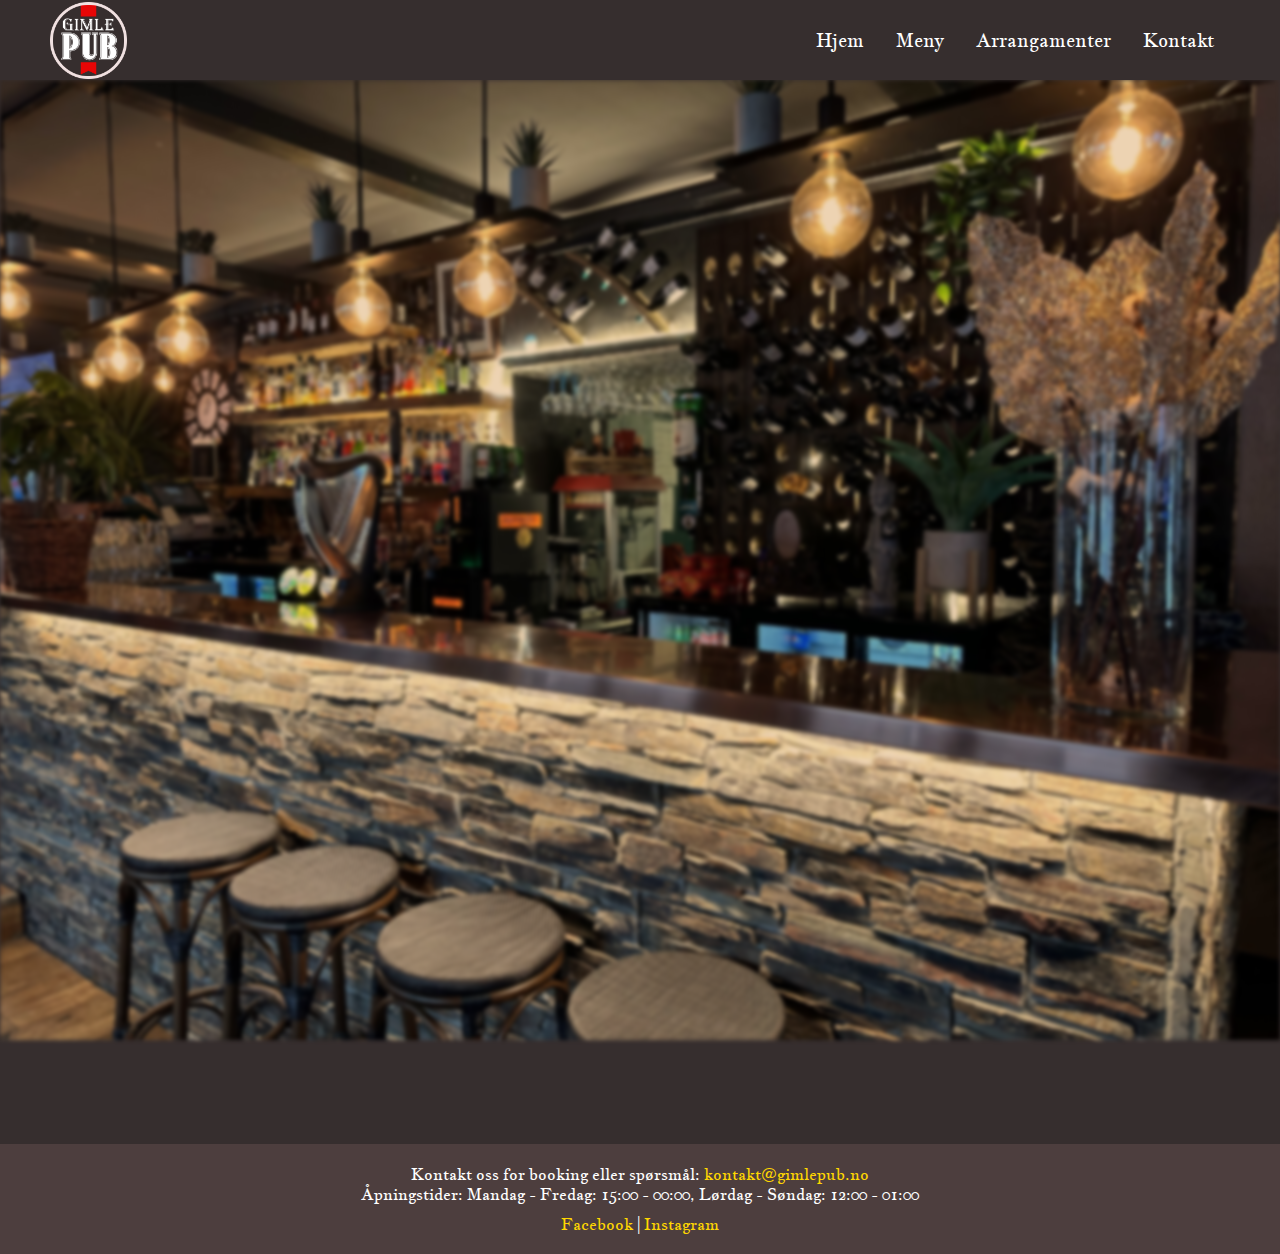
<file: arrangementer.html>
<!DOCTYPE html>
<html lang="en">
<head>
    <meta charset="UTF-8">
    <meta name="viewport" content="width=device-width, initial-scale=1.0">
    <title>Gimle Pub</title>
    <link rel="stylesheet" href="styles.css">
    
    
</head>
<body>
    <nav class="navbar">
        <div class="navbar_container">
            <a href="https://thomklakk.github.io/gimle" id="navbar_logo"><img src="images/logo.png" width="77" height="77"></img></a>
            <div class="navbar_toggle" id="mobile-menu">
                <span class="bar"></span>
                <span class="bar"></span>
                <span class="bar"></span>
            </div>
            <ul class="navbar_menu">
                <li class="navbar_item">
                    <a href="https://thomklakk.github.io/gimle" class="navbar_links">Hjem</a>
                </li>
                <li class="navbar_item">
                    <a href="https://thomklakk.github.io/gimle/meny.html" class="navbar_links">Meny</a>
                </li>
                <li class="navbar_item">
                    <a href="https://thomklakk.github.io/gimle/arrangementer.html" class="navbar_links">Arrangamenter</a>
                </li>
                <!--
                <li class="navbar_item">
                    <a href="/historie.html" class="navbar_links">Historie</a>
                </li> 
                -->
                <li class="navbar_item">
                    <a href="https://thomklakk.github.io/gimle/kontakt.html" class="navbar_links">Kontakt</a>
                </li>
            </ul>
        </div>
    </nav>
    <div class="start">
        <img src="images/Fremside.jpg" alt="bilde av bar" id="fremside_bilde">
    </div>
    <div class="tikkio-widget-events"  w-id="16309" w-token="eb022f0445844e0a61ae4e3d9c7f952bad05687b" w-target="blank"></div>
    <footer>
        <div class="footer-content">
            <p>Kontakt oss for booking eller spørsmål: <a href="mailto:kontakt@gimlepub.no">kontakt@gimlepub.no</a></p>
            <p>Åpningstider: Mandag - Fredag: 15:00 - 00:00, Lørdag - Søndag: 12:00 - 01:00</p>
            <div class="social-media">
                <a href="#">Facebook</a> | <a href="#">Instagram</a>
            </div>
        </div>
    </footer>
    <script src="https://a.tikkio.com/static/1.0.1848/js/widgets.js"></script>
    <script src="app.js"></script>
</body>
</html>
</file>
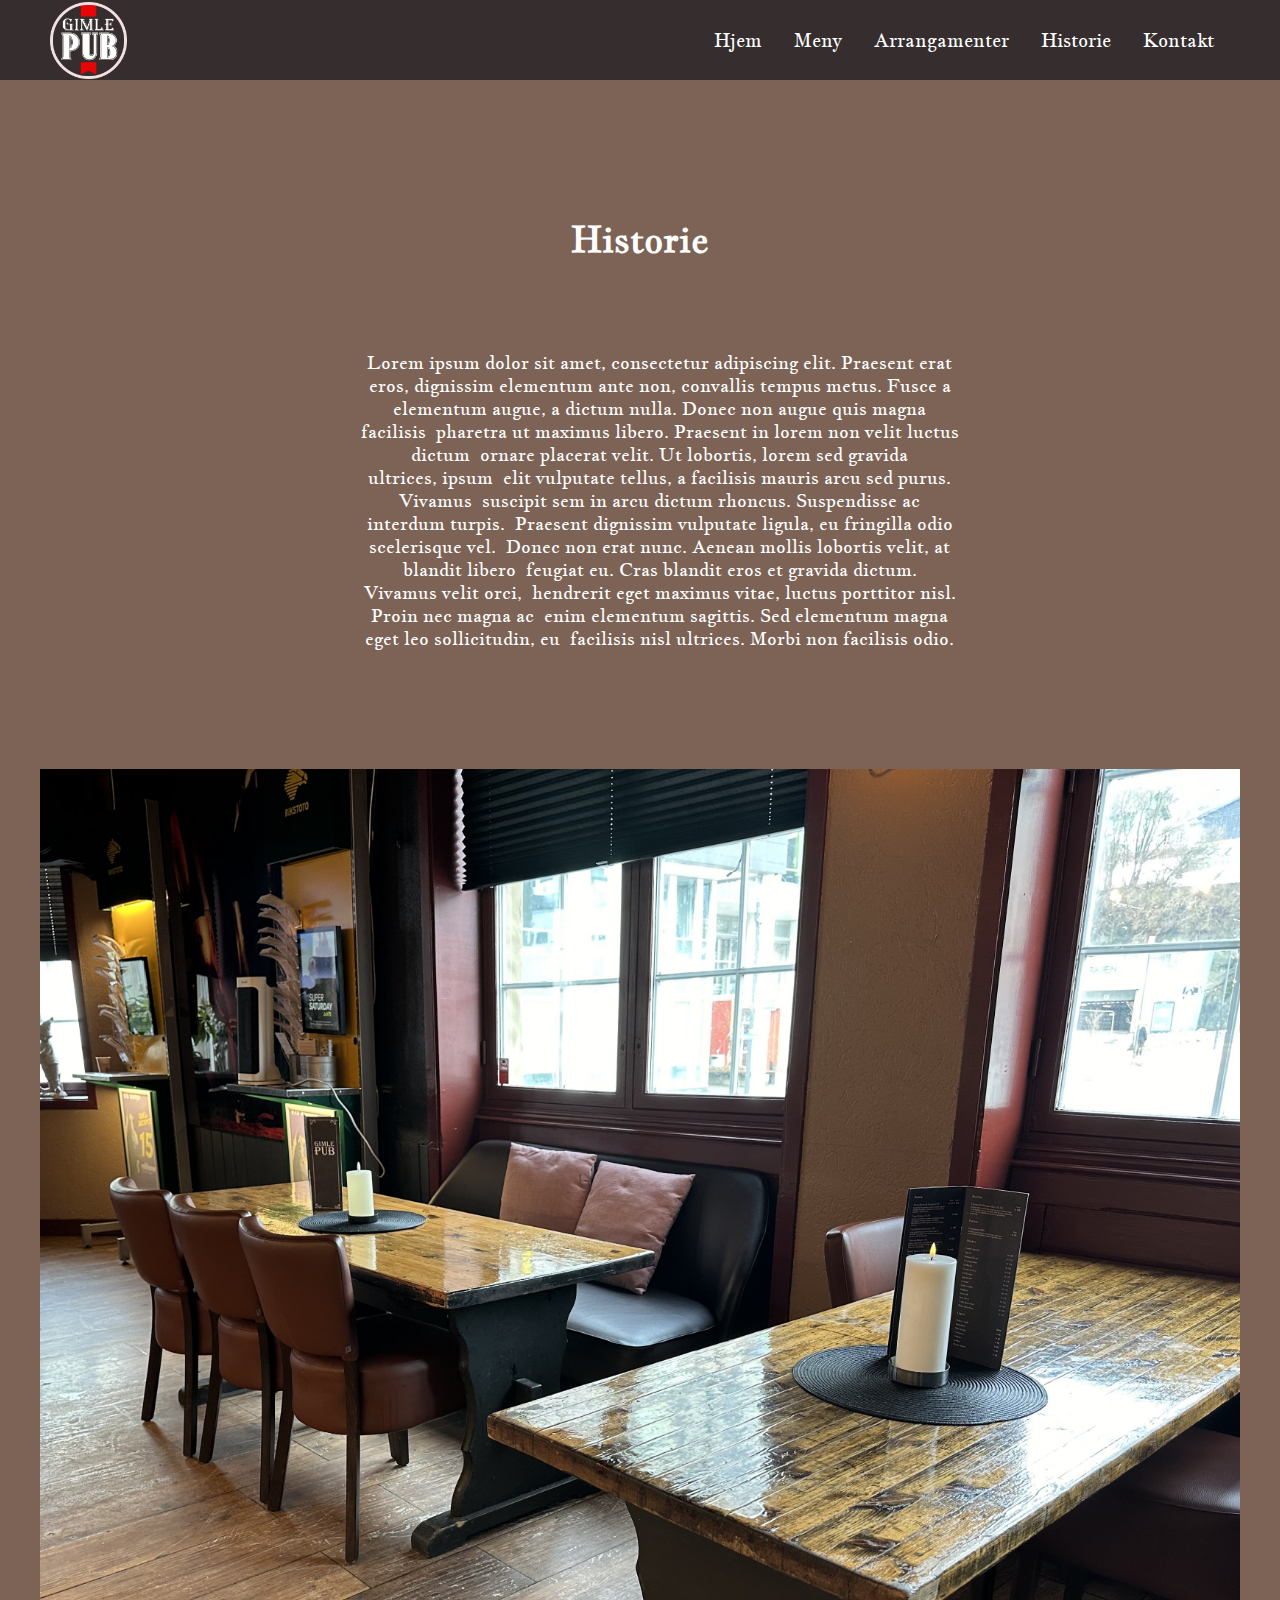
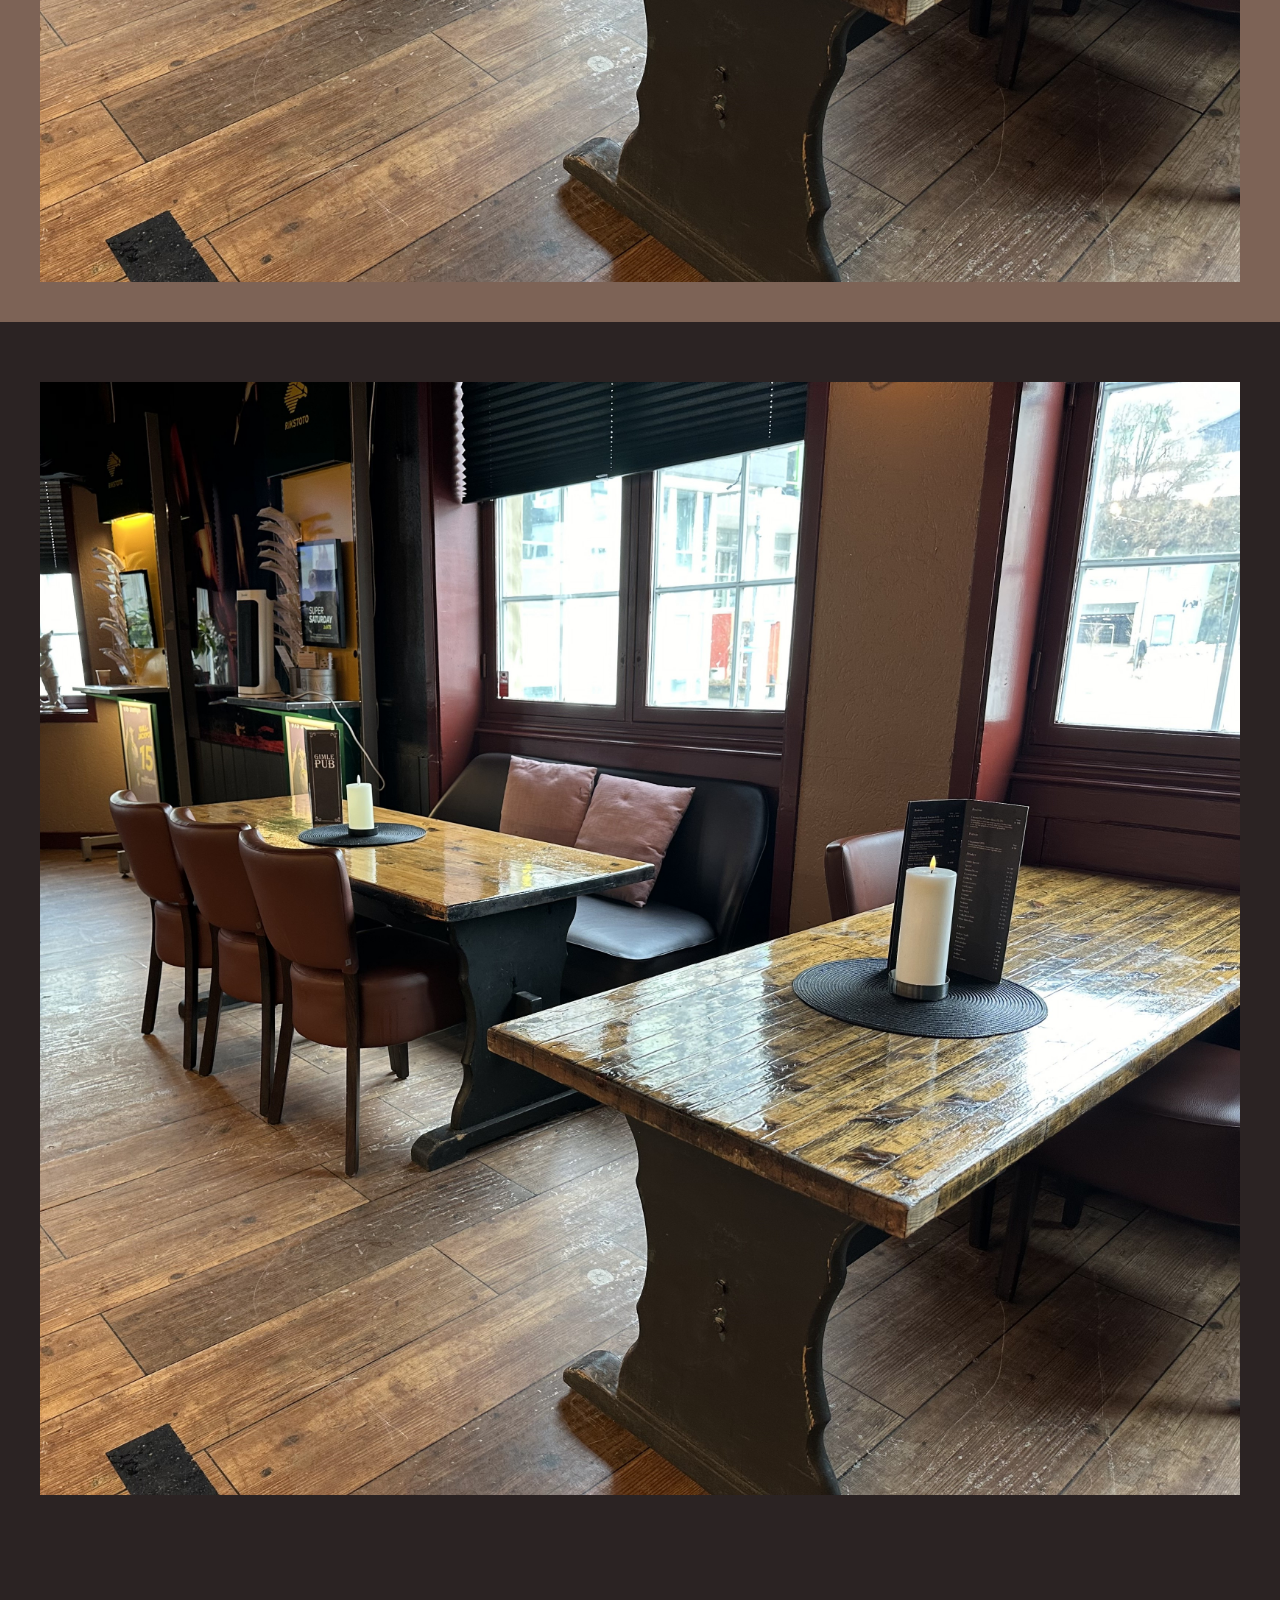
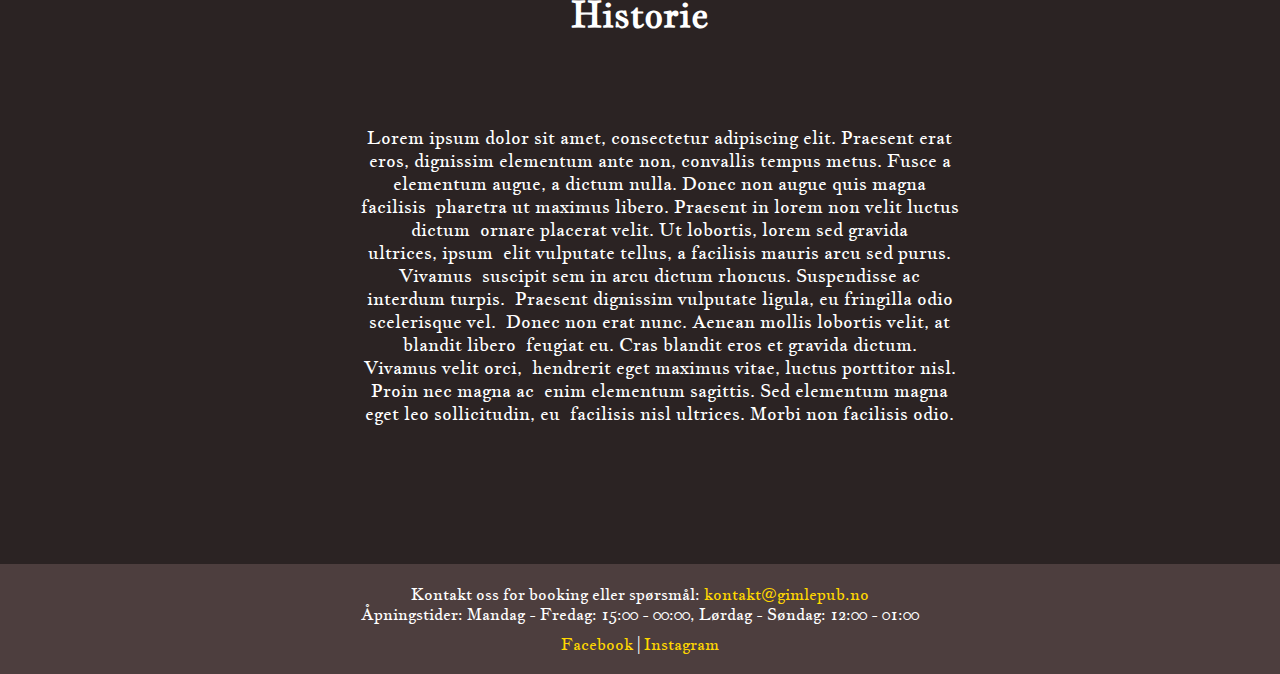
<file: historie.html>
<!DOCTYPE html>
<html lang="en">
<head>
    <meta charset="UTF-8">
    <meta name="viewport" content="width=device-width, initial-scale=1.0">
    <title>Gimle Pub</title>
    <link rel="stylesheet" href="styles.css">
    
</head>
<body>
    <nav class="navbar">
        <div class="navbar_container">
            <a href="/index.html" id="navbar_logo"><img src="/images/logo.png" width="77" height="77"></img></a>
            <div class="navbar_toggle" id="mobile-menu">
                <span class="bar"></span>
                <span class="bar"></span>
                <span class="bar"></span>
            </div>
            <ul class="navbar_menu">
                <li class="navbar_item">
                    <a href="/index.html" class="navbar_links">Hjem</a>
                </li>
                <li class="navbar_item">
                    <a href="/meny.html" class="navbar_links">Meny</a>
                </li>
                <li class="navbar_item">
                    <a href="/arrangementer.html" class="navbar_links">Arrangamenter</a>
                </li>
                <li class="navbar_item">
                    <a href="/historie.html" class="navbar_links">Historie</a>
                </li>
                <li class="navbar_item">
                    <a href="/kontakt.html" class="navbar_links">Kontakt</a>
                </li>
            </ul>
        </div>
    </nav>
    
    <div class="historieSeksjon">
    <div class="historieText" >
        <h1 class="historieH1">Historie</h1>
        <p class="historieP">
        Lorem ipsum dolor sit amet, consectetur adipiscing elit. Praesent erat
        eros, dignissim elementum ante non, convallis tempus metus. Fusce a
        elementum augue, a dictum nulla. Donec non augue quis magna
        facilisis  pharetra ut maximus libero. Praesent in lorem non velit luctus
        dictum  ornare placerat velit. Ut lobortis, lorem sed gravida
        ultrices, ipsum  elit vulputate tellus, a facilisis mauris arcu sed purus.
        Vivamus  suscipit sem in arcu dictum rhoncus. Suspendisse ac
        interdum turpis.  Praesent dignissim vulputate ligula, eu fringilla odio
        scelerisque vel.  Donec non erat nunc. Aenean mollis lobortis velit, at
        blandit libero  feugiat eu. Cras blandit eros et gravida dictum.
        Vivamus velit orci,  hendrerit eget maximus vitae, luctus porttitor nisl.
        Proin nec magna ac  enim elementum sagittis. Sed elementum magna
        eget leo sollicitudin, eu  facilisis nisl ultrices. Morbi non facilisis odio.

        
    </div>
    <img src="images/IMG_3208.jpg" id="historieBilde" alt="bilde" width="460">
</p>

</div>

<div class="historieSeksjon2">
    <img src="images/IMG_3208.jpg" id="historieBilde2" alt="bilde" width="460">
    <div class="historieText2">
        <h1 class="historieH1">Historie</h1>
        <p class="historieP">
        Lorem ipsum dolor sit amet, consectetur adipiscing elit. Praesent erat
        eros, dignissim elementum ante non, convallis tempus metus. Fusce a
        elementum augue, a dictum nulla. Donec non augue quis magna
        facilisis  pharetra ut maximus libero. Praesent in lorem non velit luctus
        dictum  ornare placerat velit. Ut lobortis, lorem sed gravida
        ultrices, ipsum  elit vulputate tellus, a facilisis mauris arcu sed purus.
        Vivamus  suscipit sem in arcu dictum rhoncus. Suspendisse ac
        interdum turpis.  Praesent dignissim vulputate ligula, eu fringilla odio
        scelerisque vel.  Donec non erat nunc. Aenean mollis lobortis velit, at
        blandit libero  feugiat eu. Cras blandit eros et gravida dictum.
        Vivamus velit orci,  hendrerit eget maximus vitae, luctus porttitor nisl.
        Proin nec magna ac  enim elementum sagittis. Sed elementum magna
        eget leo sollicitudin, eu  facilisis nisl ultrices. Morbi non facilisis odio.

        
    </div>
    
</p>

</div>


    <footer>
        <div class="footer-content">
            <p>Kontakt oss for booking eller spørsmål: <a href="mailto:kontakt@gimlepub.no">kontakt@gimlepub.no</a></p>
            <p>Åpningstider: Mandag - Fredag: 15:00 - 00:00, Lørdag - Søndag: 12:00 - 01:00</p>
            <div class="social-media">
                <a href="#">Facebook</a> | <a href="#">Instagram</a>
            </div>
        </div>
    </footer>
    <script src="app.js"></script>
</body>
</html>
</file>
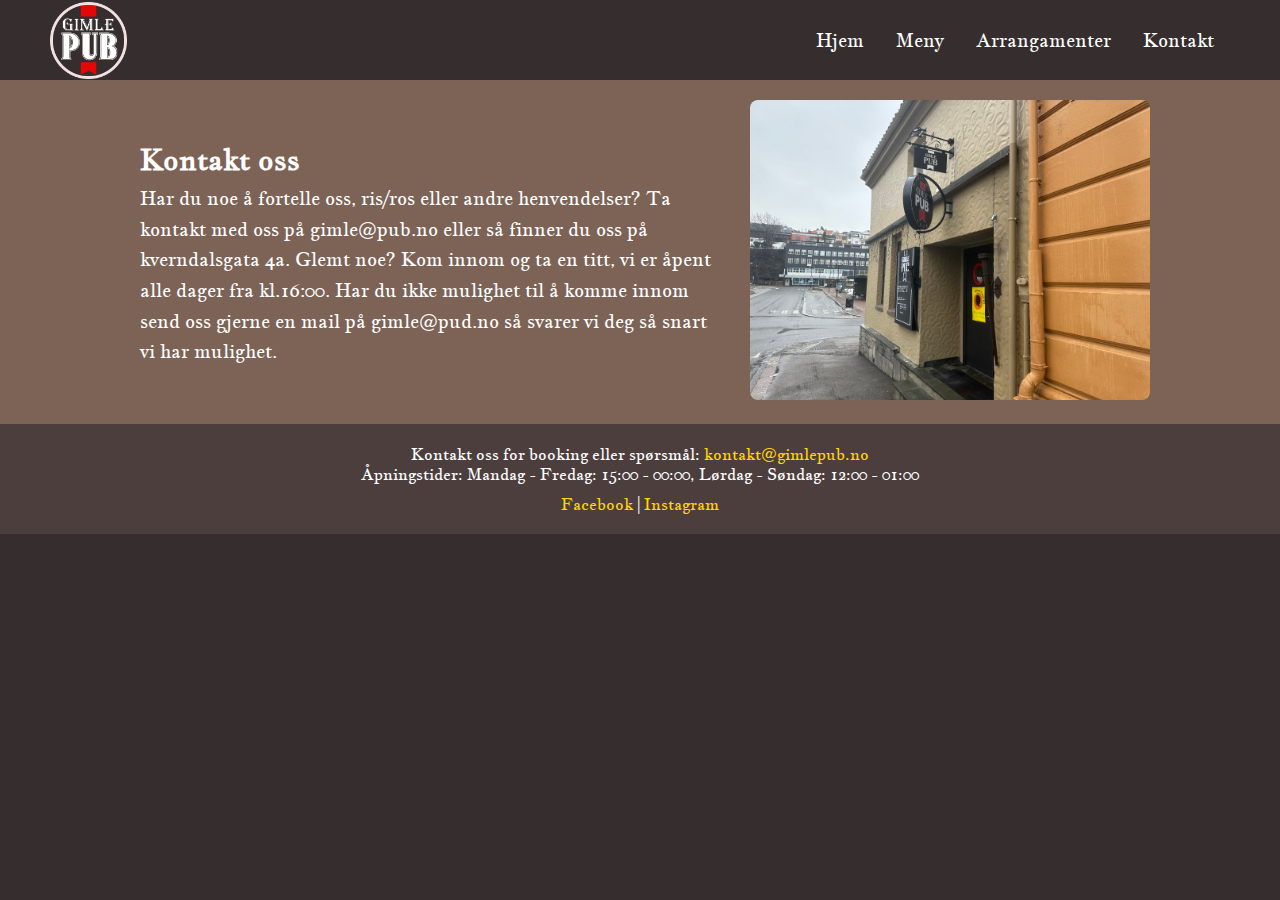
<file: kontakt.html>
<!DOCTYPE html>
<html lang="en">
<head>
    <meta charset="UTF-8">
    <meta name="viewport" content="width=device-width, initial-scale=1.0">
    <title>Gimle Pub</title>
    <link rel="stylesheet" href="styles.css">
    
</head>
<body>
    <nav class="navbar">
        <div class="navbar_container">
            <a href="https://thomklakk.github.io/gimle" id="navbar_logo"><img src="images/logo.png" width="77" height="77"></img></a>
            <div class="navbar_toggle" id="mobile-menu">
                <span class="bar"></span>
                <span class="bar"></span>
                <span class="bar"></span>
            </div>
            <ul class="navbar_menu">
                <li class="navbar_item">
                    <a href="https://thomklakk.github.io/gimle/index.html" class="navbar_links">Hjem</a>
                </li>
                <li class="navbar_item">
                    <a href="https://thomklakk.github.io/gimle/meny.html" class="navbar_links">Meny</a>
                </li>
                <li class="navbar_item">
                    <a href="https://thomklakk.github.io/gimle/arrangementer.html" class="navbar_links">Arrangamenter</a>
                </li>
                <!--
                <li class="navbar_item">
                    <a href="/historie.html" class="navbar_links">Historie</a>
                </li> 
                -->
                <li class="navbar_item">
                    <a href="https://thomklakk.github.io/gimle/kontakt.html" class="navbar_links">Kontakt</a>
                </li>
            </ul>
        </div>
    </nav>

    <div class="om-oss-section">
        <div class="container">
            <div class="text-content">
                <h2>Kontakt oss</h2>
                <p>Har du noe å fortelle oss, ris/ros eller andre henvendelser? Ta kontakt med oss på gimle@pub.no eller så finner du oss på kverndalsgata 4a.  
                Glemt noe? Kom innom og ta en titt, vi er åpent alle dager fra kl.16:00. Har du ikke mulighet til å komme innom send oss gjerne en mail på gimle@pud.no så svarer vi deg så snart vi har mulighet.
                </p>
                 
            </div>
            <div class="image-content">
                <img src="images/IMG_3198.jpg" alt="Bilde av inngangs dør">
            </div>
        </div>
    </div>
    <!-- 
    <div class="contact-form-container">
        <form action="path-to-your-form-handler" method="POST">
            <h2>Kontakt Oss</h2>
            <div class="form-group">
                <label for="name">Navn:</label>
                <input type="text" id="name" name="name" required>
            </div>
            <div class="form-group">
                <label for="email">E-post:</label>
                <input type="email" id="email" name="email" required>
            </div>
            <div class="form-group">
                <label for="message">Melding:</label>
                <textarea id="message" name="message" rows="4" required></textarea>
            </div>
            <button type="submit">Send Melding</button>
        </form>
    </div>
    -->

    <footer>
        <div class="footer-content">
            <p>Kontakt oss for booking eller spørsmål: <a href="mailto:kontakt@gimlepub.no">kontakt@gimlepub.no</a></p>
            <p>Åpningstider: Mandag - Fredag: 15:00 - 00:00, Lørdag - Søndag: 12:00 - 01:00</p>
            <div class="social-media">
                <a href="#">Facebook</a> | <a href="#">Instagram</a>
            </div>
        </div>
    </footer>
    <script src="app.js"></script>
</body>
</html>
</file>
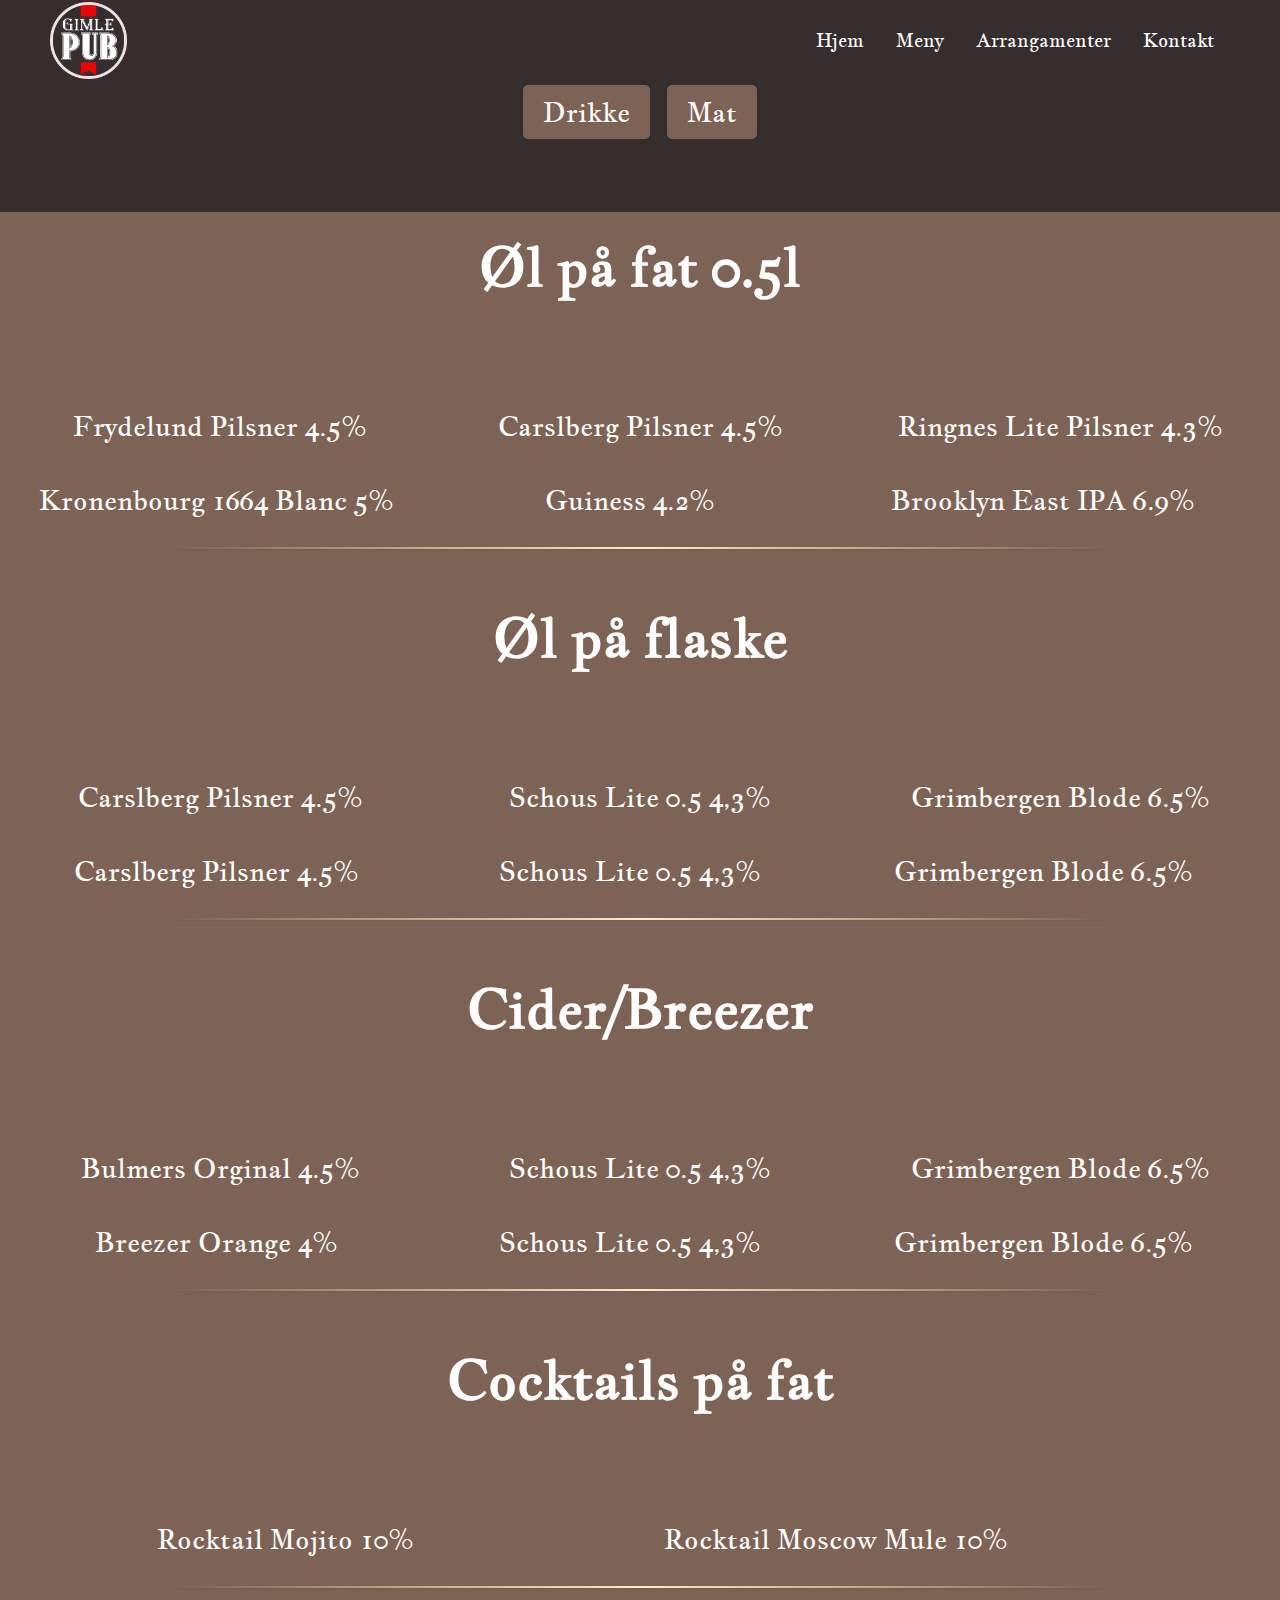
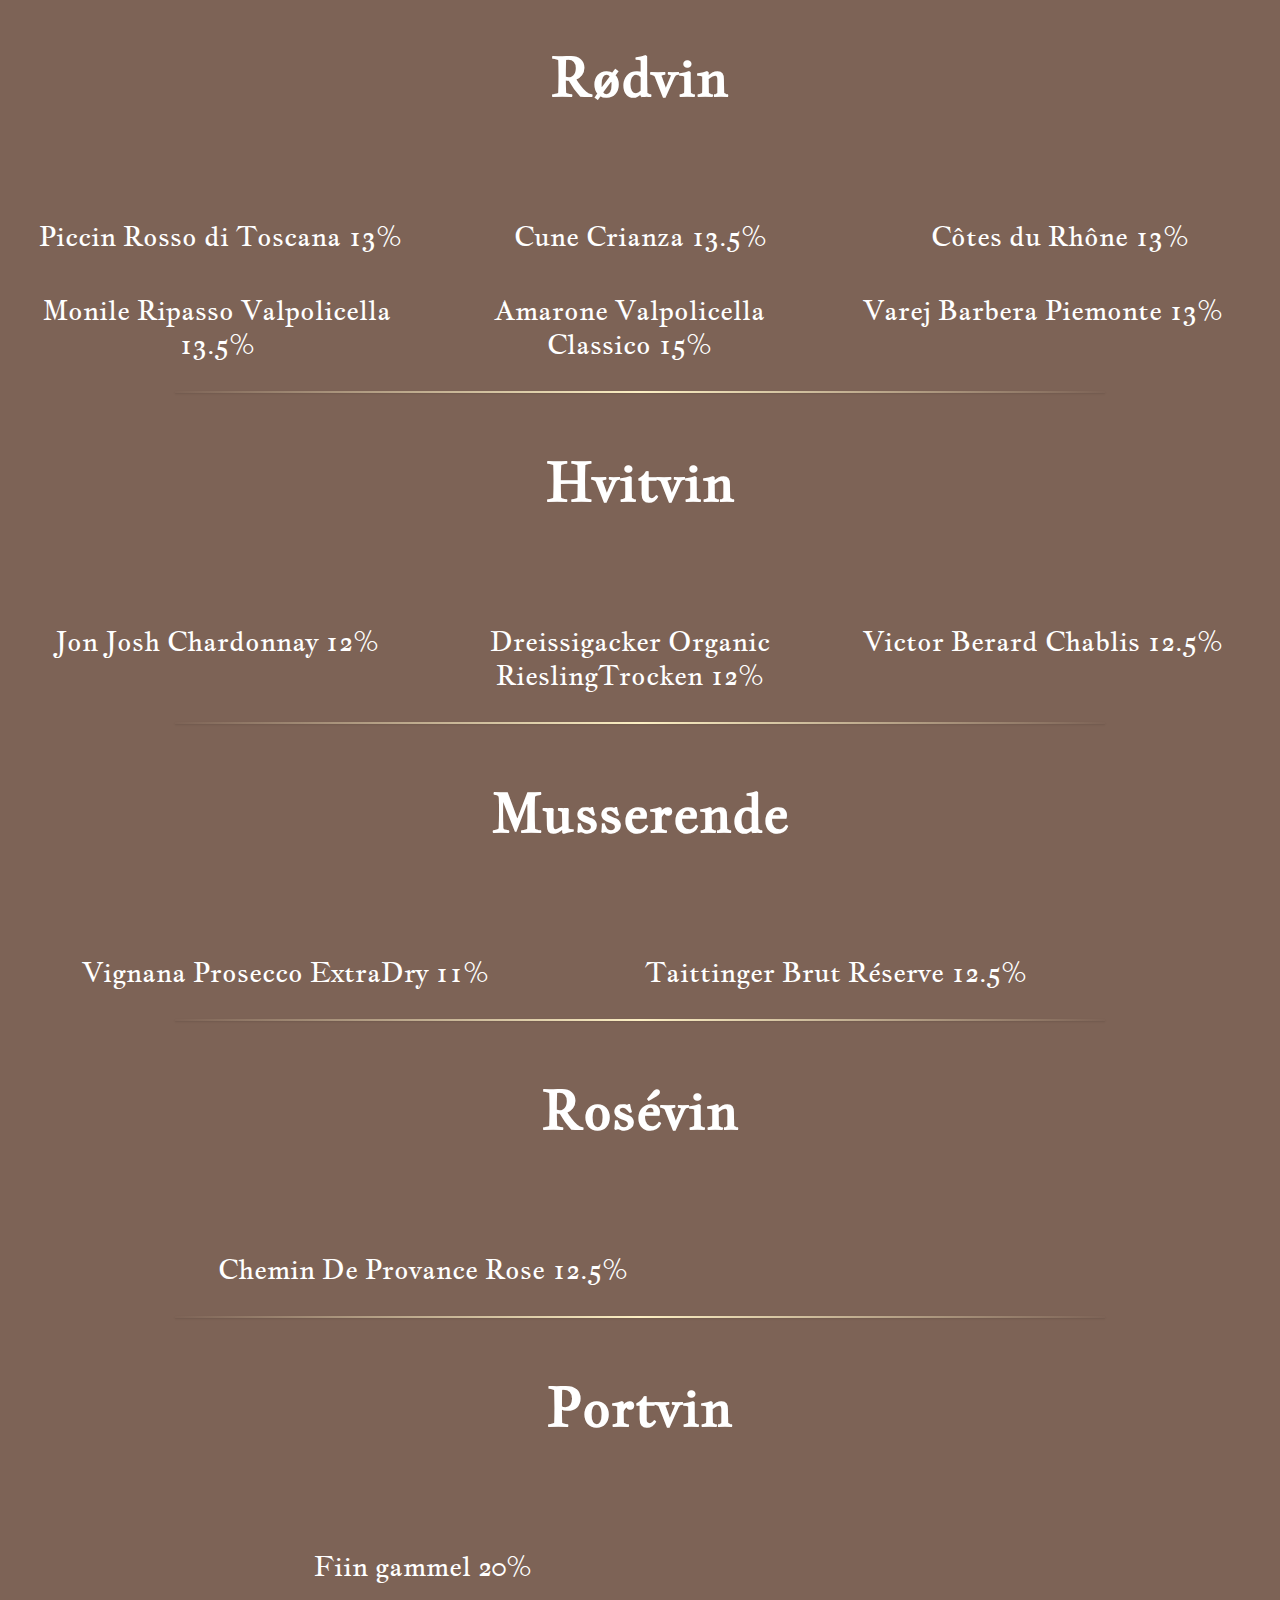
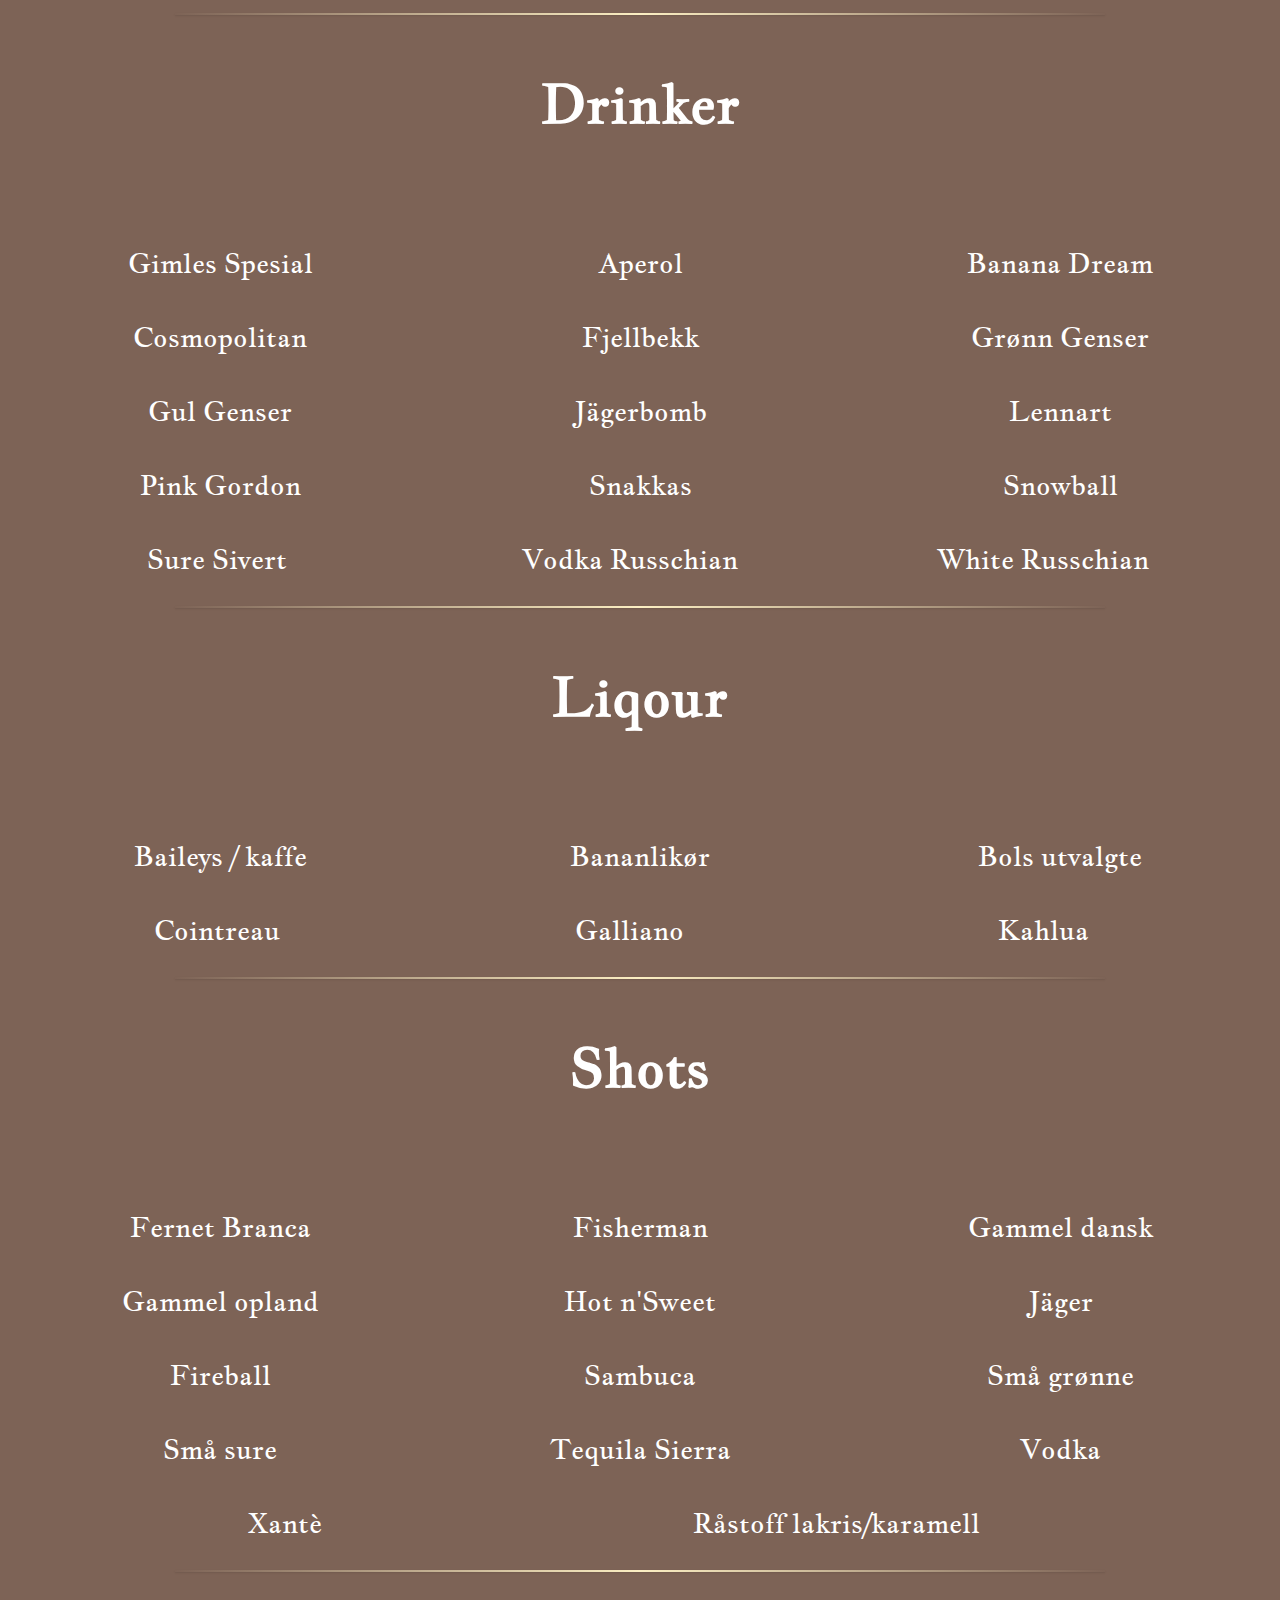
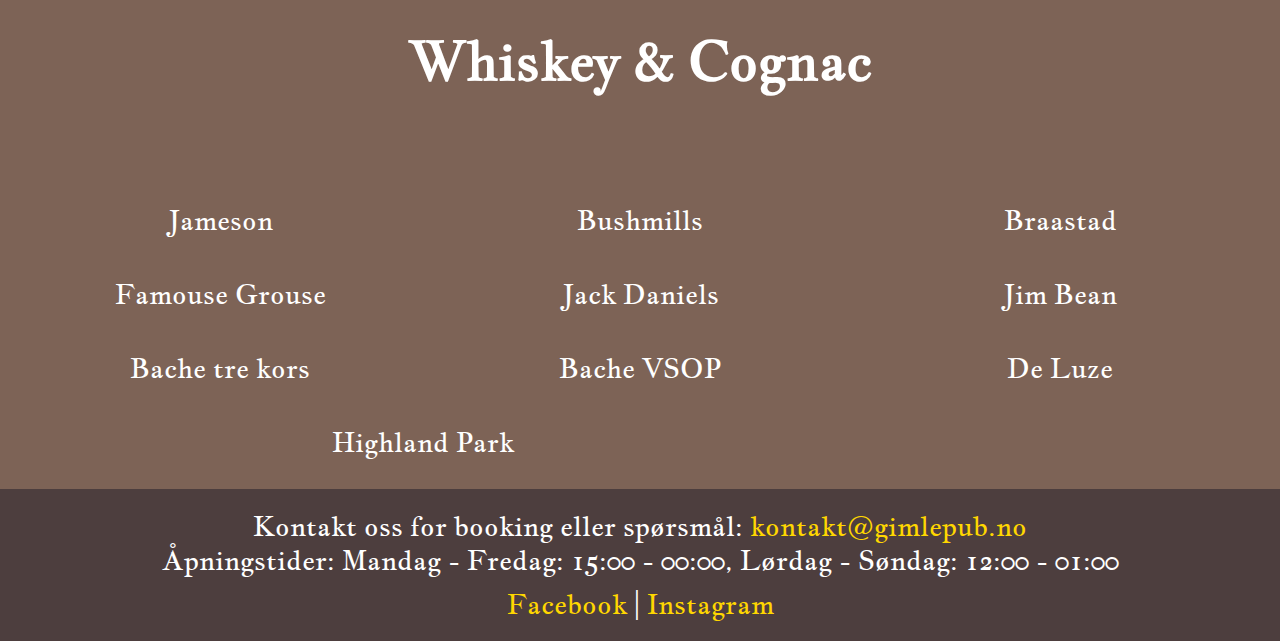
<file: meny.html>
<!DOCTYPE html>
<html lang="en">
<head>
    <meta charset="UTF-8">
    <meta name="viewport" content="width=device-width, initial-scale=1.0">
    <title>Gimle Pub</title>
    <link rel="stylesheet" href="styles.css">
    
</head>
<body class="meny">
    <nav class="navbar">
        <div class="navbar_container">
            <a href="https://thomklakk.github.io/gimle" id="navbar_logo"><img src="images/logo.png" width="77" height="77"></img></a>
            <div class="navbar_toggle" id="mobile-menu">
                <span class="bar"></span>
                <span class="bar"></span>
                <span class="bar"></span>
            </div>
                <!---NAVBAR meny her-->
            <ul class="navbar_menu">
                <li class="navbar_item">
                    <a href="https://thomklakk.github.io/gimle/index.html" class="navbar_links">Hjem</a>
                </li>
                <li class="navbar_item">
                    <a href="https://thomklakk.github.io/gimle/meny.html" class="navbar_links">Meny</a>
                </li>
                <li class="navbar_item">
                    <a href="https://thomklakk.github.io/gimle/arrangementer.html" class="navbar_links">Arrangamenter</a>
                </li>
                <!--
                <li class="navbar_item">
                    <a href="/historie.html" class="navbar_links">Historie</a>
                </li> 
                -->
                <li class="navbar_item">
                    <a href="https://thomklakk.github.io/gimle/kontakt.html" class="navbar_links">Kontakt</a>
                </li>
            </ul>
        </div>
    </nav>
    <div class="meny_button">
        <button onclick="showSection('drikke')" class="button button1">Drikke</button> 
        <button onclick="showSection('mat')" class="button button2">Mat</button>
    </div>
    <br>
    <br>
    
    <div class="drikkeSeksjon" id="drikkeMeny">
    <h1 class="seksjon-tittel">Øl på fat 0.5l</h1>
        <br>
        <br>
    <div class="meny-elementer">
      <!-- Menu items -->
        <div class="meny-element">Frydelund Pilsner 4.5%</div>
        <div class="meny-element">Carslberg Pilsner 4.5%</div>
        <div class="meny-element">Ringnes Lite Pilsner 4.3%</div>
        <div class="meny-element">Kronenbourg 1664 Blanc 5%</div>
        <div class="meny-element">Guiness 4.2%</div>
        <div class="meny-element">Brooklyn East IPA 6.9%</div>
    </div>
        <hr>
        <br>
        <h1 class="seksjon-tittel">Øl på flaske</h1>
        <br>
        <br>
    <div class="meny-elementer">
        <!-- Menu items -->
        <div class="meny-element">Carslberg Pilsner 4.5%</div>
        <div class="meny-element">Schous Lite 0.5 4,3%</div>
        <div class="meny-element">Grimbergen Blode 6.5%</div>
        <div class="meny-element">Carslberg Pilsner 4.5%</div>
        <div class="meny-element">Schous Lite 0.5 4,3%</div>
        <div class="meny-element">Grimbergen Blode 6.5%</div>
    </div>
        <hr>
        <br>
        <h1 class="seksjon-tittel">Cider/Breezer</h1>
        <br>
        <br>
        <div class="meny-elementer">
            <!-- Menu items -->
            <div class="meny-element">Bulmers Orginal 4.5%</div>
            <div class="meny-element">Schous Lite 0.5 4,3%</div>
            <div class="meny-element">Grimbergen Blode 6.5%</div>
            <div class="meny-element">Breezer Orange 4%</div>
            <div class="meny-element">Schous Lite 0.5 4,3%</div>
            <div class="meny-element">Grimbergen Blode 6.5%</div>
        </div>
        <hr>
        <br>
        <h1 class="seksjon-tittel">Cocktails på fat</h1>
        <br>
        <br>
        <div class="meny-elementer">
            <!-- Menu items -->
            <div class="meny-element">Rocktail Mojito 10%</div>
            <div class="meny-element">Rocktail Moscow Mule 10%</div>    
        </div>
        <hr>
        <br>
        <h1 class="seksjon-tittel">Rødvin</h1>
        <br>
        <br>
        <div class="meny-elementer">
            <!-- Menu items -->
            <div class="meny-element">Piccin Rosso di Toscana 13%</div>
            <div class="meny-element">Cune Crianza 13.5%</div>
            <div class="meny-element">Côtes du Rhône 13%</div>
            <div class="meny-element">Monile Ripasso Valpolicella 13.5%</div>
            <div class="meny-element">Amarone Valpolicella Classico 15%</div>
            <div class="meny-element">Varej Barbera Piemonte 13%</div>
        </div>
        <hr>
        <br>
        <h1 class="seksjon-tittel">Hvitvin</h1>
        <br>
        <br>
        <div class="meny-elementer">
            <!-- Menu items -->
            <div class="meny-element">Jon Josh Chardonnay 12%</div>
            <div class="meny-element">Dreissigacker Organic RieslingTrocken 12%</div>
            <div class="meny-element">Victor Berard Chablis 12.5%</div>
        </div>
        <hr>
        <br>
        <h1 class="seksjon-tittel">Musserende</h1>
        <br>
        <br>
        <div class="meny-elementer">
            <!-- Menu items -->
            <div class="meny-element">Vignana Prosecco ExtraDry 11%</div>
            <div class="meny-element">Taittinger Brut Réserve 12.5%</div>
        </div>
        <hr>
        <br>
        <h1 class="seksjon-tittel">Rosévin</h1>
        <br>
        <br>
        <div class="meny-elementer">
            <!-- Menu items -->
            <div class="meny-element">Chemin De Provance Rose 12.5%</div>
        </div>
        <hr>
        <br>
        <h1 class="seksjon-tittel">Portvin</h1>
        <br>
        <br>
        <div class="meny-elementer">
            <!-- Menu items -->
            <div class="meny-element">Fiin gammel 20%</div>
        </div>
        <hr>
        <br>
        <h1 class="seksjon-tittel">Drinker</h1>
        <br>
        <br>
        <div class="meny-elementer">
            <!-- Menu items -->
            <div class="meny-element">Gimles Spesial</div>
            <div class="meny-element">Aperol</div>
            <div class="meny-element">Banana Dream</div>
            <div class="meny-element">Cosmopolitan</div>
            <div class="meny-element">Fjellbekk</div>
            <div class="meny-element">Grønn Genser</div>
            <div class="meny-element">Gul Genser</div>
            <div class="meny-element">Jägerbomb</div>
            <div class="meny-element">Lennart</div>
            <div class="meny-element">Pink Gordon</div>
            <div class="meny-element">Snakkas</div>
            <div class="meny-element">Snowball</div>
            <div class="meny-element">Sure Sivert</div>
            <div class="meny-element">Vodka Russchian</div>
            <div class="meny-element">White Russchian</div>
        </div>
        <hr>
        <br>
        <h1 class="seksjon-tittel">Liqour</h1>
        <br>
        <br>
        <div class="meny-elementer">
            <!-- Menu items -->
            <div class="meny-element">Baileys / kaffe</div>
            <div class="meny-element">Bananlikør</div>
            <div class="meny-element">Bols utvalgte</div>
            <div class="meny-element">Cointreau</div>
            <div class="meny-element">Galliano</div>
            <div class="meny-element">Kahlua</div>
        </div>
        <hr>
        <br>
        <h1 class="seksjon-tittel">Shots</h1>
        <br>
        <br>
        <div class="meny-elementer">
            <!-- Menu items -->
            <div class="meny-element">Fernet Branca</div>
            <div class="meny-element">Fisherman</div>
            <div class="meny-element">Gammel dansk</div>
            <div class="meny-element">Gammel opland</div>
            <div class="meny-element">Hot n'Sweet</div>
            <div class="meny-element">Jäger</div>
            <div class="meny-element">Fireball</div>
            <div class="meny-element">Sambuca</div>
            <div class="meny-element">Små grønne</div>
            <div class="meny-element">Små sure</div>
            <div class="meny-element">Tequila Sierra</div>
            <div class="meny-element">Vodka</div>
            <div class="meny-element">Xantè</div>
            <div class="meny-element">Råstoff lakris/karamell</div>
        </div>
        <hr>
        <br>
        <h1 class="seksjon-tittel">Whiskey & Cognac</h1>
        <br>
        <br>
        <div class="meny-elementer">
            <!-- Menu items -->
            <div class="meny-element">Jameson</div>
            <div class="meny-element">Bushmills</div>
            <div class="meny-element">Braastad</div>
            <div class="meny-element">Famouse Grouse</div>
            <div class="meny-element">Jack Daniels</div>
            <div class="meny-element">Jim Bean</div>
            <div class="meny-element">Bache tre kors</div>
            <div class="meny-element">Bache VSOP</div>
            <div class="meny-element">De Luze</div>
            <div class="meny-element">Highland Park</div>
        </div>
        
        
        
        
    </div>

    <div class="drikkeSeksjon" id="matMeny">
          
    <h1 class="seksjon-tittel">Mat</h1>
        <br>
        <br>
    <div class="meny-elementer">
      <!-- Menu items -->
        <div class="meny-element">Chips</div>
        <div class="meny-element">Chilli cheese</div>
        <div class="meny-element">Mozerella sticks</div>
        <div class="meny-element">Chips med kyllingklubber</div>
    </div>
    <br>
    <hr>
        <br>
        <h1 class="seksjon-tittel">Snacks</h1>
        <br>
        <br>
        <div class="meny-elementer">
            <!-- Menu items -->
            <div class="meny-element">Potetgull</div>
            <div class="meny-element">Chillinøtter</div>
            <div class="meny-element">Peanøtter</div>
        </div>
        <br>
    </div>
    <footer>
    <div class="footer-content">
        <p>Kontakt oss for booking eller spørsmål: <a href="mailto:kontakt@gimlepub.no">kontakt@gimlepub.no</a></p>
        <p>Åpningstider: Mandag - Fredag: 15:00 - 00:00, Lørdag - Søndag: 12:00 - 01:00</p>
        <div class="social-media">
            <a href="#">Facebook</a> | <a href="#">Instagram</a>
        </div>
    </div>
    </footer>
    <script src="app.js"></script>
    <script src="script.js"></script>
</body>
</html>
</file>
<file: styles.css>
@import url('https://fonts.googleapis.com/css2?family=Jacques+Francois&display=swap');


body.meny {
    
    text-align: center;
    font-size: 1.7rem ; 
    color: whitesmoke;
   
    
}

body {
    background-color: #362e2e;
}

* {
    box-sizing: border-box;
    margin: 0;
    padding: 0;
    font-family: 'Jacques Francois', sans-serif;
}


#fremside_bilde {
    position: relative;
    filter: blur(2px);
  }

  .start {
    position: relative; /* Adds a positioning context for absolute elements */
    width: 100%; /* Ensures the div takes full width */
}

.start-bilde {
    position: relative;
    width: 100%; /* Ensures the container takes full width */
    min-height: 300px; /* Example minimum height; adjust based on your design */
}

.start-bilde img {
    width: 100%; /* Makes the image responsive */
    height: auto; /* Maintains aspect ratio */
    display: block; /* Removes any inline spacing */
}

.start-bilde h1 {
    position: absolute;
    top: 25%; 
    left: 50%; 
    transform: translate(-50%, -50%);
    color: white; 
    text-align: center;
    z-index: 1;
    font-family: Arial, sans-serif;
    font-size: 4em; /* Adjusted via media query for smaller devices */
}

/* Responsive adjustments for smaller screens */
@media screen and (max-width: 768px) {
    .start-bilde h1 {
        font-size: 2em; /* Reduces font size for smaller screens */
        top: 45%;
    }

    .start-bilde {
        min-height: 200px; /* Adjusts minimum height for smaller devices */
    }
}

  




.activities-section {
    display: flex;
    justify-content: center;
    gap: 100px; 
    margin: 3rem auto;
    max-width: 1200px;
}

.activity {
    display: flex;
    flex-direction: column;
    width: calc(33.333% - 20px); 
    background-color: #7d6356; 
    border-radius: 8px; 
    overflow: hidden;
}

.activity img {
    width: 100%;
    height: auto; 
}

.activity-desc {
    padding: 15px;
    background-color: #7d6356; 
}

.activity-desc h3 {
    margin-top: 0;
    color: white; 
    background-color: #7d6356;
}

.activity-desc p {
    color: white; 
    background-color: #7d6356;
}

/* Footer */
footer {
    background-color: #7d6356;
    color: white;
    padding: 20px;
    text-align: center;
}

.footer-content a {
    color: #FFD700; 
    text-decoration: none;
}

.footer-content a:hover {
    text-decoration: underline;
}

.social-media {
    margin-top: 10px;
}


.navbar {
    background-color: #362e2e;
    height: 80px;
    display: flex;
    justify-content: center;
    align-items: center;
    font-size: 1.2rem;
    position: sticky;
    top: 0;
    z-index: 999;
}

.navbar_container {
    
    display: flex;
    justify-content: space-between;
    height: 80px;
    z-index: 1;
    width: 100%;
    max-width: 1300px;
    margin: 0 auto;
    padding: 0 50px;
}

#navbar_logo {
    background-color: red;
    background-image: linear-gradient(to top, black 0%, red 100%);
    background-size: 100%;
    -webkit-background-clip: text;
    -moz-background-clip: text;
    -webkit-text-fill-color: transparent;
    -moz-text-fill-color: transparent;
    display: flex;
    align-items: center;
    cursor: pointer; 
    text-decoration: none;
    font-size: 2rem;
}

.navbar_menu {
    display: flex;
    align-items: center;
    list-style: none;
    text-align: center;
}

.navbar_item {
    height: 80px;
}

.navbar_links {
    color: white ;
    display: flex;
    align-items: center;
    justify-content: center;
    text-decoration: none;
    padding: 0 1rem;
    height: 100%;
}

.navbar_links:hover {
    color: red;
    transition: all 0.3s ease;
}

.meny_button button {
    padding: 10px 20px;
    margin: 5px;
    font-size: 1em; /* Increase for larger text */
    background-color: #7d6356;
    color: white;
    border: none;
    border-radius: 5px;
    cursor: pointer;
    transition: background-color 0.3s ease;
}

.meny_button button:hover,
.meny_button button:focus {
    background-color: #5c514b; /* Darker shade for interaction */
}

/* Menu Section Styles */
.drikkeSeksjon {
    display: none; /* Initially hide all sections */
    padding: 20px;
    background-color: #7d6356;
    color: white;
}

.drikkeSeksjon.active {
    display: block; /* Only the active section is shown */
}

.meny-elementer {
    display: flex;
    flex-wrap: wrap;
    justify-content: flex-start; /* Default alignment to start */
    gap: 20px;
}

.meny-element {
    flex: 1 1 calc(33.3% - 20px); /* Adjusting the basis for three items per row, accounting for the gap */
    /* Ensure that the items can shrink to fit and grow as needed, with a base width calculation for three items per line */
    text-align: center; /* Center aligns the text within the items */
    /* Other styles as needed */
    /* Removed the box-shadow and any border that would create a "box" look */
    padding: 10px; /* Adjust padding as needed */
    background-color: transparent; /* Ensures there is no background color */
    /* Ensure there is no border */
    border: none;
}

.meny-elementer:after {
    content: "";
    flex: auto;
}

.seksjon-tittel {
    width: 100%; /* Ensures the title can center itself in the container */
    text-align: center; /* Centers the title text */
    margin-bottom: 30px; /* Adds some space below the title */
}



/* Responsive adjustments */
@media (max-width: 768px) {
    .seksjon-tittel {
        font-size: 1.3em; /* Slightly larger for mobile readability */
    }

    .meny-element {
        font-size: 1.1em; /* Adjust for mobile as needed */
        flex: 1 1 100%;
    }
}


hr {
    width: 75%;
    height: 2px;
    margin: 20px auto;
    background: linear-gradient(to right, rgba(252, 239, 195, 0), #FCEFC3, rgba(252, 239, 195, 0));
    box-shadow: 0 1px 2px rgba(0,0,0,0.1); /* Optional: Adds depth */
    border: none;
  }

  footer {
    background-color: #4D3E3E;
    bottom: 0;
    width: 100%;
  }

  .historieSeksjon {
    display: flex;
    flex-direction: column; /* Change flex direction to column for mobile */
    padding: 40px;
    white-space: pre-wrap;
    align-items: center;
    background-color: #7D6356;
  }

  .historieSeksjon2 {
    display: flex;
    flex-direction: column; /* Change flex direction to column for mobile */
    padding: 40px;
    white-space: pre-wrap;
    align-items: center;
    background-color: #2B2323;
  }

  .historieText {
    color: white;
    font-size: large;
    padding: 30px; /* Decrease padding for better mobile layout */
    width: 100%; /* Set width to 100% for full width on mobile */
    text-align: center; /* Center text on mobile */
  }

  .historieText2 {
    color: white;
    font-size: large;
    padding: 30px; /* Decrease padding for better mobile layout */
    width: 100%; /* Set width to 100% for full width on mobile */
    text-align: center; /* Center text on mobile */
  }

  .historieH1 {
    margin: auto;
    padding: 20px; 
    width: 80%; 
  }
  .historieP {
    margin-right: 1px;
  }

  #historieBilde {
    width: 100%; 
    height: auto; 
    margin-top: 20px; 
    margin-right: 0; 
    margin-left: 0; 
  }

  #historieBilde2 {
    width: 100%; 
    height: auto; 
    margin-top: 20px; 
    margin-right: 0; 
    margin-left: 0; 
  }

.google-maps {
    width: 100%;
    height: 300px; 
}

#fremside_bilde {
    max-width: 100%;
    height: auto;
    
}

.tikkio-widget-events {
   margin: 100px;
}

.contact-form-container {
    background-color: #7D6356; /* Match the background color of the Om oss section */
    padding: 20px;
    margin: 20px;
    border-radius: 8px; /* Optional: Adds rounded corners */
    color: white;
}

.contact-form-container h2 {
    margin-bottom: 20px;
}

.form-group {
    margin-bottom: 15px;
}

.form-group label {
    display: block;
    margin-bottom: 5px;
}

.form-group input[type="text"],
.form-group input[type="email"],
.form-group textarea {
    width: 100%;
    padding: 8px;
    margin-bottom: 10px; /* Adjust as needed */
    border: 1px solid #ccc; /* Light grey border */
    border-radius: 4px; /* Optional: Adds rounded corners to inputs */
    }



@media screen and (max-width: 960px) {
    .navbar_container {
        display: flex;
        justify-content: space-between;
        height: 80px;
        z-index: 1; 
        width: 100%;
        max-width: 1300px;
        padding: 0; 
         display: flex;
    }
    .navbar_menu {
        display: grid; 
        grid-template-columns: auto;
        margin: 0; 
        width: 100%;
        position: absolute;
        top: -1000px; 
        opacity: 0;
        transition: all 0.5s ease;
        height: 50vh;
        z-index: -1;
    }
    .navbar_menu.active {
        background: grey; 
        top: 100%;
        opacity: 1;
        transition: all 0.5s ease;
        z-index: 99;
        height: 50vh;
        font-size: 1.6rem;
    }
    #navbar_logo{
        padding-left: 25px;
    }
    .navbar_toggle .bar {
         width: 25px;
         height: 3px;
         margin: 5px auto;
         transition: all 0.3s ease-in-out;
         background: white;
    }
    .navbar_item {
        width: 100%;
    }
    .navbar_links {
        text-align: center;
        padding: 2rem; 
        width: 100%; 
        display: table; 
    }
    #mobile-menu {
        position: absolute;
        top: 20%;
        right: 5%; 
        transform: translate(5%, 20%)

    }
    .navbar_toggle .bar {
        display: block; 
        cursor: pointer;
    }
    #mobile-menu.is-active .bar:nth-child(2) {
        opacity: 0;
    }
    #mobile-menu.is-active .bar:nth-child(1) {
        transform: translateY(8px) rotate(45deg);
    }
    #mobile-menu.is-active .bar:nth-child(3) {
        transform: translateY(-8px) rotate(-45deg);
    }

    .activities-section {
        flex-wrap: wrap;
        gap: 20px;
        margin: 3rem auto;
        padding: 0 20px;
    }

    .activity {
        width: calc(50% - 20px);
    }
}

@media (max-width: 480px) {
    .activity {
        width: calc(100% - 20px);
    }

    .drikkeSeksjon {
        margin-bottom: 30px;
      }
      .seksjon-tittel {
        font-size: 45px;
        font-weight: bold;
        margin-bottom: 20px;
        text-shadow: 0 0 3px , 0 0 5px #000000;
        font-family: 'Times New Roman', Times, serif;
      }
      .meny-element {
        display: inline-block;
        width: 25%;
        margin: 10px;
        padding: 20px;
      }
      body.meny {
        font-size: 20px; 
        display: block;
    }
    .historie{
        margin: 3rem;
       
     
      }

      .start-bilde {
        position: relative;
      }
      
      .start-bilde h1 {
        position: absolute;
        top: 25%; 
        left: 50%; 
        transform: translate(-50%, -50%);
        color: white; 
        text-align: center;
        z-index: 1; 
        font-family: Arial, sans-serif;
        font-size: 4em;
    
      }
      
    
    
    .activities-section {
        display: flex;
        justify-content: center;
        gap: 100px; 
        margin: 3rem auto;
        max-width: 1200px;
    }
    
    .activity {
        display: flex;
        flex-direction: column;
        width: calc(33.333% - 20px); 
        background-color: #7d6356; 
        border-radius: 8px; 
        overflow: hidden;
    }
    
    .activity img {
        width: 100%;
        height: auto; 
    }
    
    .activity-desc {
        padding: 15px;
        background-color: #7d6356; 
    }
    
    .activity-desc h3 {
        margin-top: 0;
        color: white; 
        background-color: #7d6356;
    }
    
    .activity-desc p {
        color: white; 
        background-color: #7d6356;
    }
    
    /* Footer */
    footer {
        background-color: #7d6356;
        color: white;
        padding: 20px;
        text-align: center;
    }
    
    .footer-content a {
        color: #FFD700; 
        text-decoration: none;
    }
    
    .footer-content a:hover {
        text-decoration: underline;
    }
    
    .social-media {
        margin-top: 10px;
    }

    .historieSeksjon {
        flex-direction: column;
        align-items: center;
        padding: 0px;
        width: 100%;
        margin: 5rem auto 0 auto;
        text-align: center;
        flex-wrap: wrap; 
        justify-content: center; 
        
    }
    .historieSeksjon2 {
        flex-direction: column;
        align-items: center;
        padding: 0px;
        width: 100%;
        margin: 5rem auto 0 auto;
        text-align: center;
        flex-wrap: wrap; 
        justify-content: center; 
        
    }

    .historieH1 {
        right: 50px;
        justify-content: center;
        flex-wrap: wrap;
        align-items: flex-start;
    }
    
    #historieBilde {
        justify-content: center;
    }
    
      
}



.om-oss-section {
    background-color: #7d6356; /* Background color */
    color: white; /* Text color */
    padding: 20px; /* Padding around the entire section */
}

.container {
    display: flex;
    flex-wrap: wrap; /* Allows items to wrap on smaller screens */
    justify-content: center; /* Centers content on the main axis */
    align-items: center; /* Aligns items vertically */
    gap: 20px; /* Space between text and image */
}

.text-content {
    flex: 1; /* Allows the text content to grow */
    min-width: 280px; /* Minimum width before wrapping */
    max-width: 600px; /* Maximum width of the text content */
    padding: 10px; /* Padding around the text content */
    font-size: 1.2em;
    line-height: 1.6;
}

.image-content {
    flex-basis: 40%; /* Initial size of the image container */
    max-width: 400px; /* Maximum width of the image content */
}

.image-content img {
    width: 100%; /* Makes the image responsive */
    height: auto; /* Maintains aspect ratio */
    border-radius: 8px; /* Optional: Adds rounded corners to the image */
}

/* Responsive adjustments for smaller screens */
@media (max-width: 768px) {
    .container {
        flex-direction: column; /* Stack items vertically */
        align-items: flex-start; /* Aligns items at the start (top) of the container */
    }

    .text-content, .image-content {
        flex-basis: 100%; /* Each takes full width */
        text-align: left; /* Ensures text alignment is consistent */
    }

    .text-content {
        /* Remove text-align: center; to keep the text aligned to the left */
        padding-top: 0; /* Adjust if you want to reduce space above the text */
    }
}

.consistent-section {
    background-color: #7d6356; /* Matches the "Om oss" section */
    color: white; /* Text color for readability */
    padding: 20px; /* Padding around the section for spacing */
}

.consistent-section .container {
    display: flex;
    flex-wrap: wrap; /* Allows content to stack on smaller screens */
    align-items: center; /* Vertically centers content */
    gap: 20px; /* Space between the image and text content */
}

.consistent-section .image-content,
.consistent-section .text-content {
        flex: 1;
        padding: 10px 10px 10px 10px; /* Adjusted to explicitly define padding */
        font-size: 1.2em;
        line-height: 1.6;
}

.consistent-section .text-content h2 {
    font-size: 2em;
    margin-top: 0;
    margin-bottom: 0.5em;
}

.consistent-section .image-content {
    max-width: 600px; /* Maximum width of the image content, adjust as needed */
}

.consistent-section .image-content img {
    width: 100%; /* Ensures the image is responsive */
    height: auto; /* Maintains the image aspect ratio */
    border-radius: 8px; /* Optional: Adds rounded corners to the image */
}

/* Responsive adjustments */
@media screen and (max-width: 768px) {
    .consistent-section .container {
        flex-direction: column; /* Stacks the image and text vertically on smaller screens */
        font-size: 1.1em;
    }

    .consistent-section .text-content h2 {
        font-size: 1.8em; /* Adjust heading size for mobile, if necessary */
        
    }

    .consistent-section .image-content,
    .consistent-section .text-content {
        flex-basis: 100%;
        text-align: left; /* Ensures text alignment matches desktop, removing centering if previously set */
        padding: 10px;
        
    }
}
</file>
